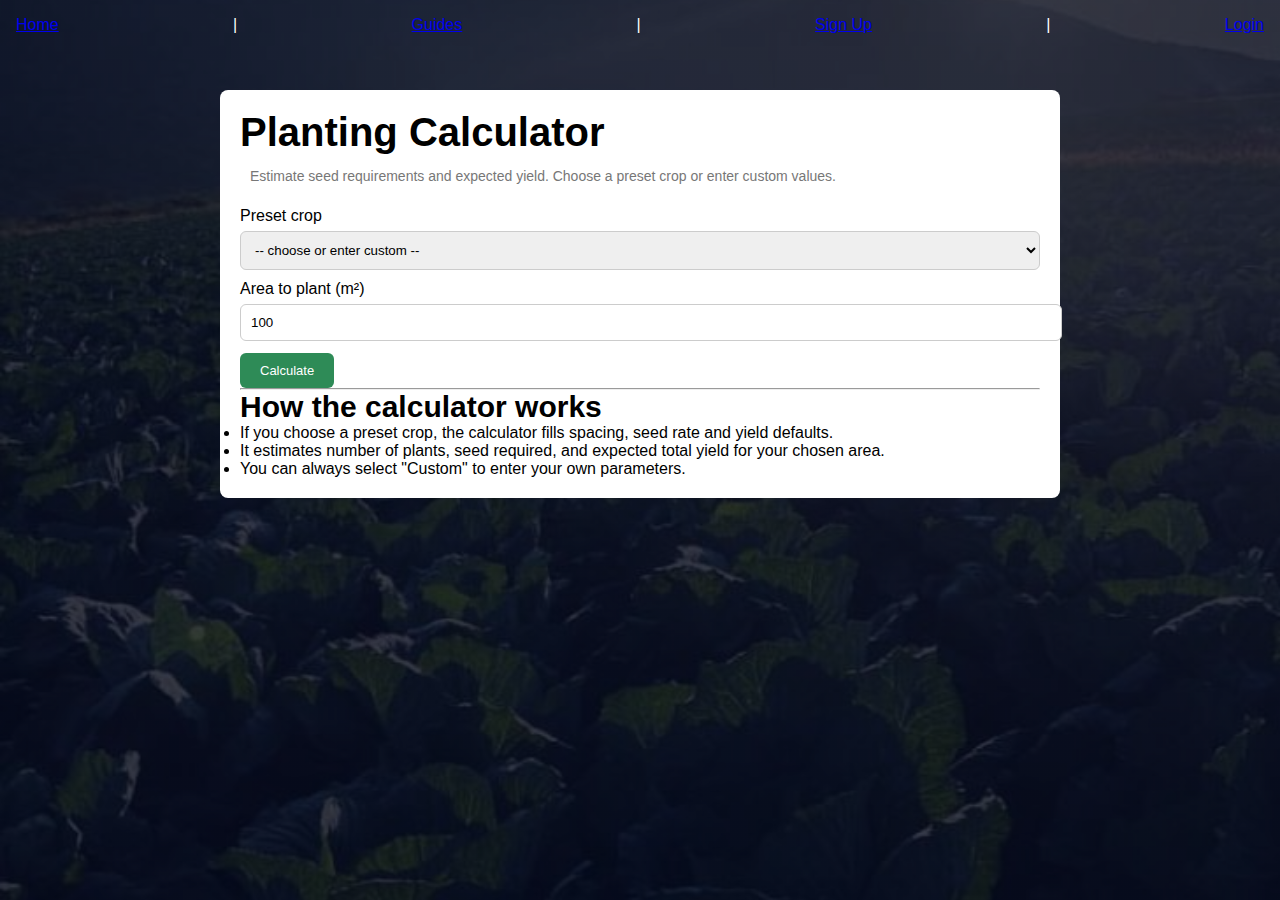
<file: calculator.html>
<!DOCTYPE html>
<html>
<head>
  <meta name="viewport" content="width=device-width, initial-scale=1.0">
  <title>Planting Calculator - Planting Hope</title>
  <link rel="stylesheet" href="style.css">
  <style>
    body {
      background: linear-gradient(rgba(4,9,30,0.8), rgba(4,9,30,0.8)), url("images/background.jpg");
      background-size: cover;
      background-position: center;
      color: #fff;
      font-family: Arial, sans-serif;
    }
    .calc-container {
      max-width: 800px;
      margin: 40px auto;
      padding: 20px;
      background: #fff;
      color: #000;
      border-radius: 8px;
    }
    label {
      display: block;
      margin-top: 10px;
    }
    input, select {
      width: 100%;
      padding: 10px;
      margin-top: 6px;
      border-radius: 6px;
      border: 1px solid #ccc;
    }
    .result {
      margin-top: 15px;
      padding: 12px;
      background: #f7f7f7;
      border-radius: 6px;
    }
    .hero-btn {
      padding: 10px 20px;
      background-color: #2e8b57;
      color: white;
      border: none;
      border-radius: 6px;
      cursor: pointer;
    }
    .hero-btn:hover {
      background-color: #246b45;
    }
  </style>
</head>
<body>
  <nav style="padding:16px;"><a href="index.html">Home</a> | <a href="guides.html">Guides</a> | <a href="signup.html">Sign Up</a> | <a href="login.html">Login</a></nav>

  <section class="calc-container">
    <h1>Planting Calculator</h1>
    <p>Estimate seed requirements and expected yield. Choose a preset crop or enter custom values.</p>

    <label for="crop">Preset crop</label>
    <select id="crop">
      <option value="">-- choose or enter custom --</option>
      <option value="tomato">Tomato</option>
      <option value="maize">Maize</option>
      <option value="cabbage">Cabbage</option>
      <option value="spinach">Spinach</option>
      <option value="potato">Potato</option>
      <option value="custom">Custom</option>
    </select>

    <div id="customFields" style="display:none;">
      <label>Plant spacing (cm) — between plants</label>
      <input type="number" id="spacing" placeholder="e.g. 45">

      <label>Row spacing (cm)</label>
      <input type="number" id="rowSpacing" placeholder="e.g. 90">

      <label>Seed rate per 100m² (grams)</label>
      <input type="number" id="seedRate" placeholder="e.g. 200">

      <label>Expected yield per m² </label>
      <input type="number" id="yieldPerSqm" placeholder="e.g. 2">
    </div>

    <label for="area">Area to plant (m²)</label>
    <input type="number" id="area" placeholder="Enter area in square metres" value="100">

    <button class="hero-btn" id="calcBtn" style="margin-top:12px;">Calculate</button>

    <div id="result" class="result" style="display:none;"></div>

    <hr>
    <h3>How the calculator works</h3>
    <ul>
      <li>If you choose a preset crop, the calculator fills spacing, seed rate and yield defaults.</li>
      <li>It estimates number of plants, seed required, and expected total yield for your chosen area.</li>
      <li>You can always select "Custom" to enter your own parameters.</li>
    </ul>
  </section>

<script>
const presets = {
  tomato: { spacing: 45, rowSpacing: 90, seedRatePer100sqm: 200, yieldPerSqm: 2.5 },
  maize:  { spacing: 25, rowSpacing: 75, seedRatePer100sqm: 3000, yieldPerSqm: 6 },
  cabbage:{ spacing: 40, rowSpacing: 60, seedRatePer100sqm: 500, yieldPerSqm: 3 },
  spinach:{ spacing: 10, rowSpacing: 30, seedRatePer100sqm: 500, yieldPerSqm: 1.2 },
  potato: { spacing: 30, rowSpacing: 75, seedRatePer100sqm: 12000, yieldPerSqm: 10 }
};

document.getElementById('crop').addEventListener('change', function() {
  const val = this.value;
  const customFields = document.getElementById('customFields');
  if (!val) {
    customFields.style.display = 'none';
    return;
  }
  customFields.style.display = 'block';
  if (val === 'custom') return;

  const p = presets[val];
  document.getElementById('spacing').value = p.spacing;
  document.getElementById('rowSpacing').value = p.rowSpacing;
  document.getElementById('seedRate').value = p.seedRatePer100sqm;
  document.getElementById('yieldPerSqm').value = p.yieldPerSqm;
});

document.getElementById('calcBtn').addEventListener('click', function() {
  const area = parseFloat(document.getElementById('area').value) || 0;
  if (area <= 0) return alert('Enter a valid area in m².');

  const spacing = parseFloat(document.getElementById('spacing').value);
  const rowSpacing = parseFloat(document.getElementById('rowSpacing').value);
  const seedRate = parseFloat(document.getElementById('seedRate').value);
  const yieldPerSqm = parseFloat(document.getElementById('yieldPerSqm').value);

  let plantsPerSqm = (spacing > 0 && rowSpacing > 0) ? 10000 / (spacing * rowSpacing) : null;
  let numberOfPlants = plantsPerSqm ? Math.round(plantsPerSqm * area) : 'N/A';
  let seedNeededGrams = seedRate ? (seedRate * area / 100) : 'N/A';
  let expectedYieldKg = yieldPerSqm ? (yieldPerSqm * area) : 'N/A';

  const resDiv = document.getElementById('result');
  resDiv.style.display = 'block';
  resDiv.innerHTML = `
    <strong>Results for area: ${area} m²</strong><br>
    Estimated number of plants: <strong>${numberOfPlants}</strong><br>
    Estimated seed required: <strong>${typeof seedNeededGrams === 'number' ? seedNeededGrams.toFixed(1) + ' g' : seedNeededGrams}</strong><br>
    Estimated total yield: <strong>${typeof expectedYieldKg === 'number' ? expectedYieldKg.toFixed(2) + ' m²' : expectedYieldKg}</strong><br>
    <small>Note: These are estimates. Adjust spacing, seed rate and yield values for your local conditions.</small>
  `;
});
</script>
</body>
</html>
</file>
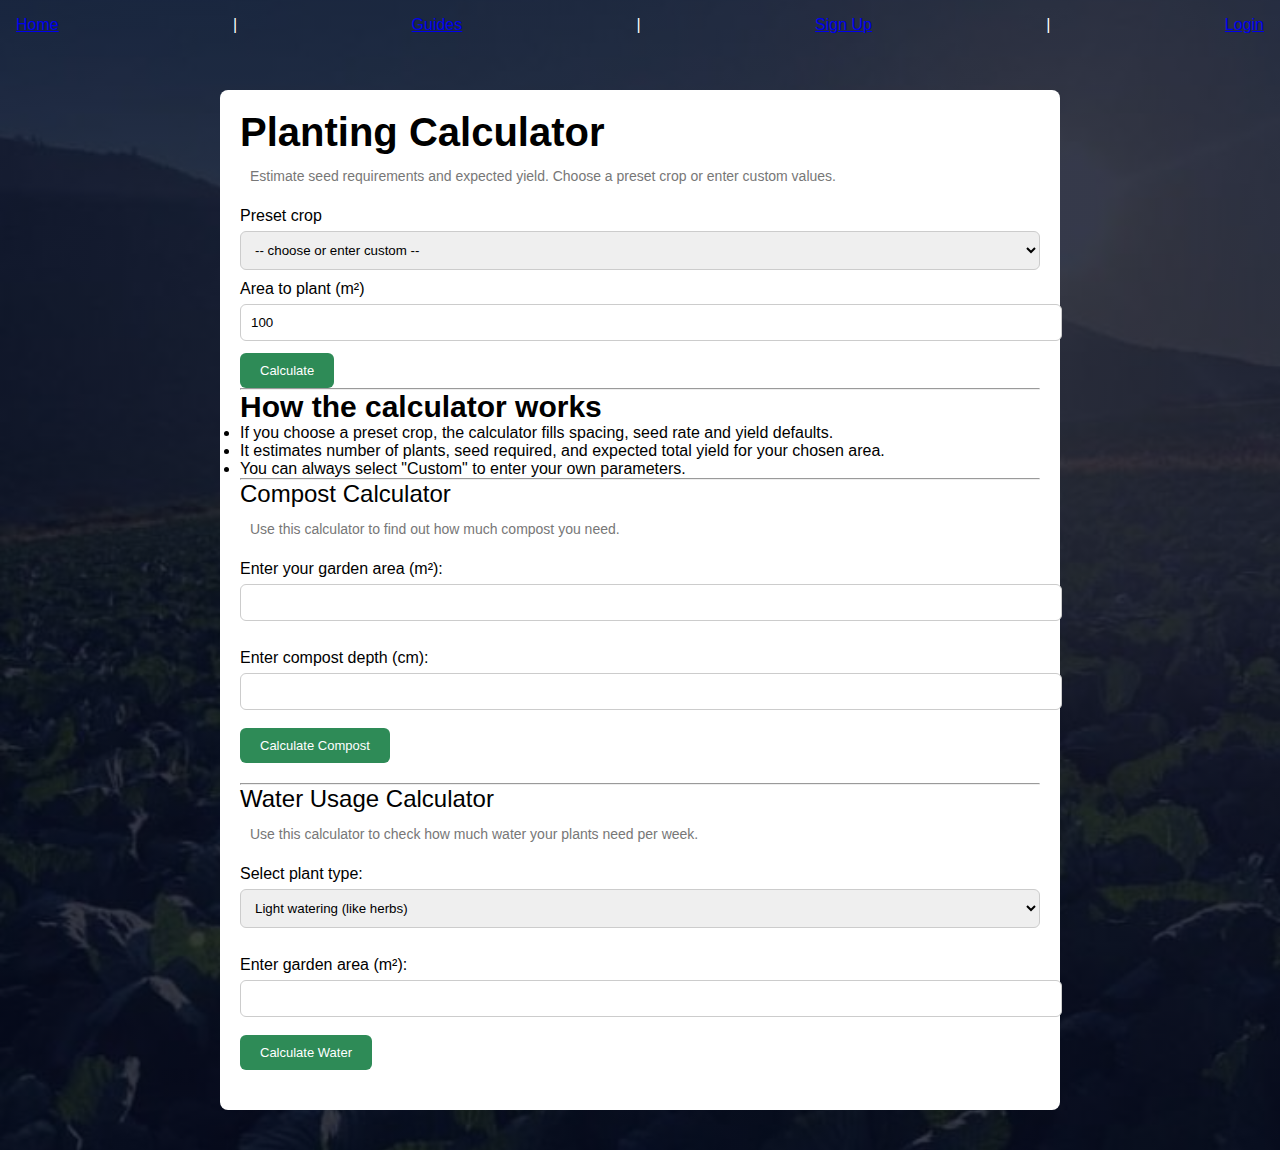
<file: calculator2.html>
<!DOCTYPE html>
<html>
<head>
  <meta name="viewport" content="width=device-width, initial-scale=1.0">
  <title>Planting Calculator - Planting Hope</title>
  <link rel="stylesheet" href="style.css">
  <style>
    body {
      background: linear-gradient(rgba(4,9,30,0.8), rgba(4,9,30,0.8)), url("images/background.jpg");
      background-size: cover;
      background-position: center;
      color: #fff;
      font-family: Arial, sans-serif;
    }
    .calc-container {
      max-width: 800px;
      margin: 40px auto;
      padding: 20px;
      background: #fff;
      color: #000;
      border-radius: 8px;
    }
    label {
      display: block;
      margin-top: 10px;
    }
    input, select {
      width: 100%;
      padding: 10px;
      margin-top: 6px;
      border-radius: 6px;
      border: 1px solid #ccc;
    }
    .result {
      margin-top: 15px;
      padding: 12px;
      background: #f7f7f7;
      border-radius: 6px;
    }
    .hero-btn {
      padding: 10px 20px;
      background-color: #2e8b57;
      color: white;
      border: none;
      border-radius: 6px;
      cursor: pointer;
    }
    .hero-btn:hover {
      background-color: #246b45;
    }
  </style>
</head>
<body>
  <nav style="padding:16px;">
    <a href="index.html">Home</a> | 
    <a href="guides.html">Guides</a> | 
    <a href="signup.html">Sign Up</a> | 
    <a href="login.html">Login</a>
  </nav>

  <section class="calc-container">
    <h1>Planting Calculator</h1>
    <p>Estimate seed requirements and expected yield. Choose a preset crop or enter custom values.</p>

    <label for="crop">Preset crop</label>
    <select id="crop">
      <option value="">-- choose or enter custom --</option>
      <option value="tomato">Tomato</option>
      <option value="maize">Maize</option>
      <option value="cabbage">Cabbage</option>
      <option value="spinach">Spinach</option>
      <option value="potato">Potato</option>
      <option value="custom">Custom</option>
    </select>

    <div id="customFields" style="display:none;">
      <label>Plant spacing (cm) — between plants</label>
      <input type="number" id="spacing" placeholder="e.g. 45">

      <label>Row spacing (cm)</label>
      <input type="number" id="rowSpacing" placeholder="e.g. 90">

      <label>Seed rate per 100m² (grams)</label>
      <input type="number" id="seedRate" placeholder="e.g. 200">

      <label>Expected yield per m² </label>
      <input type="number" id="yieldPerSqm" placeholder="e.g. 2">
    </div>

    <label for="area">Area to plant (m²)</label>
    <input type="number" id="area" placeholder="Enter area in square metres" value="100">

    <button class="hero-btn" id="calcBtn" style="margin-top:12px;">Calculate</button>

    <div id="result" class="result" style="display:none;"></div>

    <hr>
    <h3>How the calculator works</h3>
    <ul>
      <li>If you choose a preset crop, the calculator fills spacing, seed rate and yield defaults.</li>
      <li>It estimates number of plants, seed required, and expected total yield for your chosen area.</li>
      <li>You can always select "Custom" to enter your own parameters.</li>
    </ul>

    <!-- BEGINNER-STYLE COMPOST & WATER CALCULATORS -->
    <hr>
    <h2>Compost Calculator</h2>
    <p>Use this calculator to find out how much compost you need.</p>

    <label>Enter your garden area (m²):</label>
    <input type="number" id="compostArea"><br><br>

    <label>Enter compost depth (cm):</label>
    <input type="number" id="compostDepth"><br><br>

    <button id="compostBtn" class="hero-btn">Calculate Compost</button>

    <p id="compostResult"></p>

    <hr>

    <h2>Water Usage Calculator</h2>
    <p>Use this calculator to check how much water your plants need per week.</p>

    <label>Select plant type:</label>
    <select id="plantType">
      <option value="light">Light watering (like herbs)</option>
      <option value="medium">Medium watering (like tomatoes)</option>
      <option value="heavy">Heavy watering (like maize)</option>
    </select><br><br>

    <label>Enter garden area (m²):</label>
    <input type="number" id="plantArea"><br><br>

    <button id="waterBtn" class="hero-btn">Calculate Water</button>

    <p id="waterResult"></p>
  </section>

<script>
const presets = {
  tomato: { spacing: 45, rowSpacing: 90, seedRatePer100sqm: 200, yieldPerSqm: 2.5 },
  maize:  { spacing: 25, rowSpacing: 75, seedRatePer100sqm: 3000, yieldPerSqm: 6 },
  cabbage:{ spacing: 40, rowSpacing: 60, seedRatePer100sqm: 500, yieldPerSqm: 3 },
  spinach:{ spacing: 10, rowSpacing: 30, seedRatePer100sqm: 500, yieldPerSqm: 1.2 },
  potato: { spacing: 30, rowSpacing: 75, seedRatePer100sqm: 12000, yieldPerSqm: 10 }
};

document.getElementById('crop').addEventListener('change', function() {
  const val = this.value;
  const customFields = document.getElementById('customFields');
  if (!val) {
    customFields.style.display = 'none';
    return;
  }
  customFields.style.display = 'block';
  if (val === 'custom') return;

  const p = presets[val];
  document.getElementById('spacing').value = p.spacing;
  document.getElementById('rowSpacing').value = p.rowSpacing;
  document.getElementById('seedRate').value = p.seedRatePer100sqm;
  document.getElementById('yieldPerSqm').value = p.yieldPerSqm;
});

document.getElementById('calcBtn').addEventListener('click', function() {
  const area = parseFloat(document.getElementById('area').value) || 0;
  if (area <= 0) return alert('Enter a valid area in m².');
//Constant variables
  const spacing = parseFloat(document.getElementById('spacing').value);
  const rowSpacing = parseFloat(document.getElementById('rowSpacing').value);
  const seedRate = parseFloat(document.getElementById('seedRate').value);
  const yieldPerSqm = parseFloat(document.getElementById('yieldPerSqm').value);

  //Independent variables
  let plantsPerSqm = (spacing > 0 && rowSpacing > 0) ? 10000 / (spacing * rowSpacing) : null;
  let numberOfPlants = plantsPerSqm ? Math.round(plantsPerSqm * area) : 'N/A';
  let seedNeededGrams = seedRate ? (seedRate * area / 100) : 'N/A';
  let expectedYieldKg = yieldPerSqm ? (yieldPerSqm * area) : 'N/A';

  const resDiv = document.getElementById('result');
  resDiv.style.display = 'block';
  resDiv.innerHTML = `
    <strong>Results for area: ${area} m²</strong><br>
    Estimated number of plants: <strong>${numberOfPlants}</strong><br>
    Estimated seed required: <strong>${typeof seedNeededGrams === 'number' ? seedNeededGrams.toFixed(1) + ' g' : seedNeededGrams}</strong><br>
    Estimated total yield: <strong>${typeof expectedYieldKg === 'number' ? expectedYieldKg.toFixed(2) + ' kg' : expectedYieldKg}</strong><br>
    <small>Note: These are estimates. Adjust spacing, seed rate and yield values for your local conditions.</small>
  `;
});

// Compost Calculator
document.getElementById("compostBtn").onclick = function() {
  var area = document.getElementById("compostArea").value;
  var depth = document.getElementById("compostDepth").value;

  if (area == "" || depth == "") {
    alert("Please enter both area and depth.");
  } else {
    var volume = area * (depth / 100);
    var litres = volume * 1000;
    document.getElementById("compostResult").innerHTML =
      "You need about " + volume.toFixed(2) + " cubic meters (" + litres.toFixed(0) + " litres) of compost.";
  }
};

// Water Calculator
document.getElementById("waterBtn").onclick = function() {
  var area = document.getElementById("plantArea").value;
  var type = document.getElementById("plantType").value;

  if (area == "") {
    alert("Please enter the garden area.");
  } else {
    var water = 0;
    if (type == "light") {
      water = area * 5;
    } else if (type == "medium") {
      water = area * 10;
    } else if (type == "heavy") {
      water = area * 20;
    }

    document.getElementById("waterResult").innerHTML =
      "You need around " + water.toFixed(0) + " litres of water per week.";
  }
};
</script>
</body>
</html>
</file>
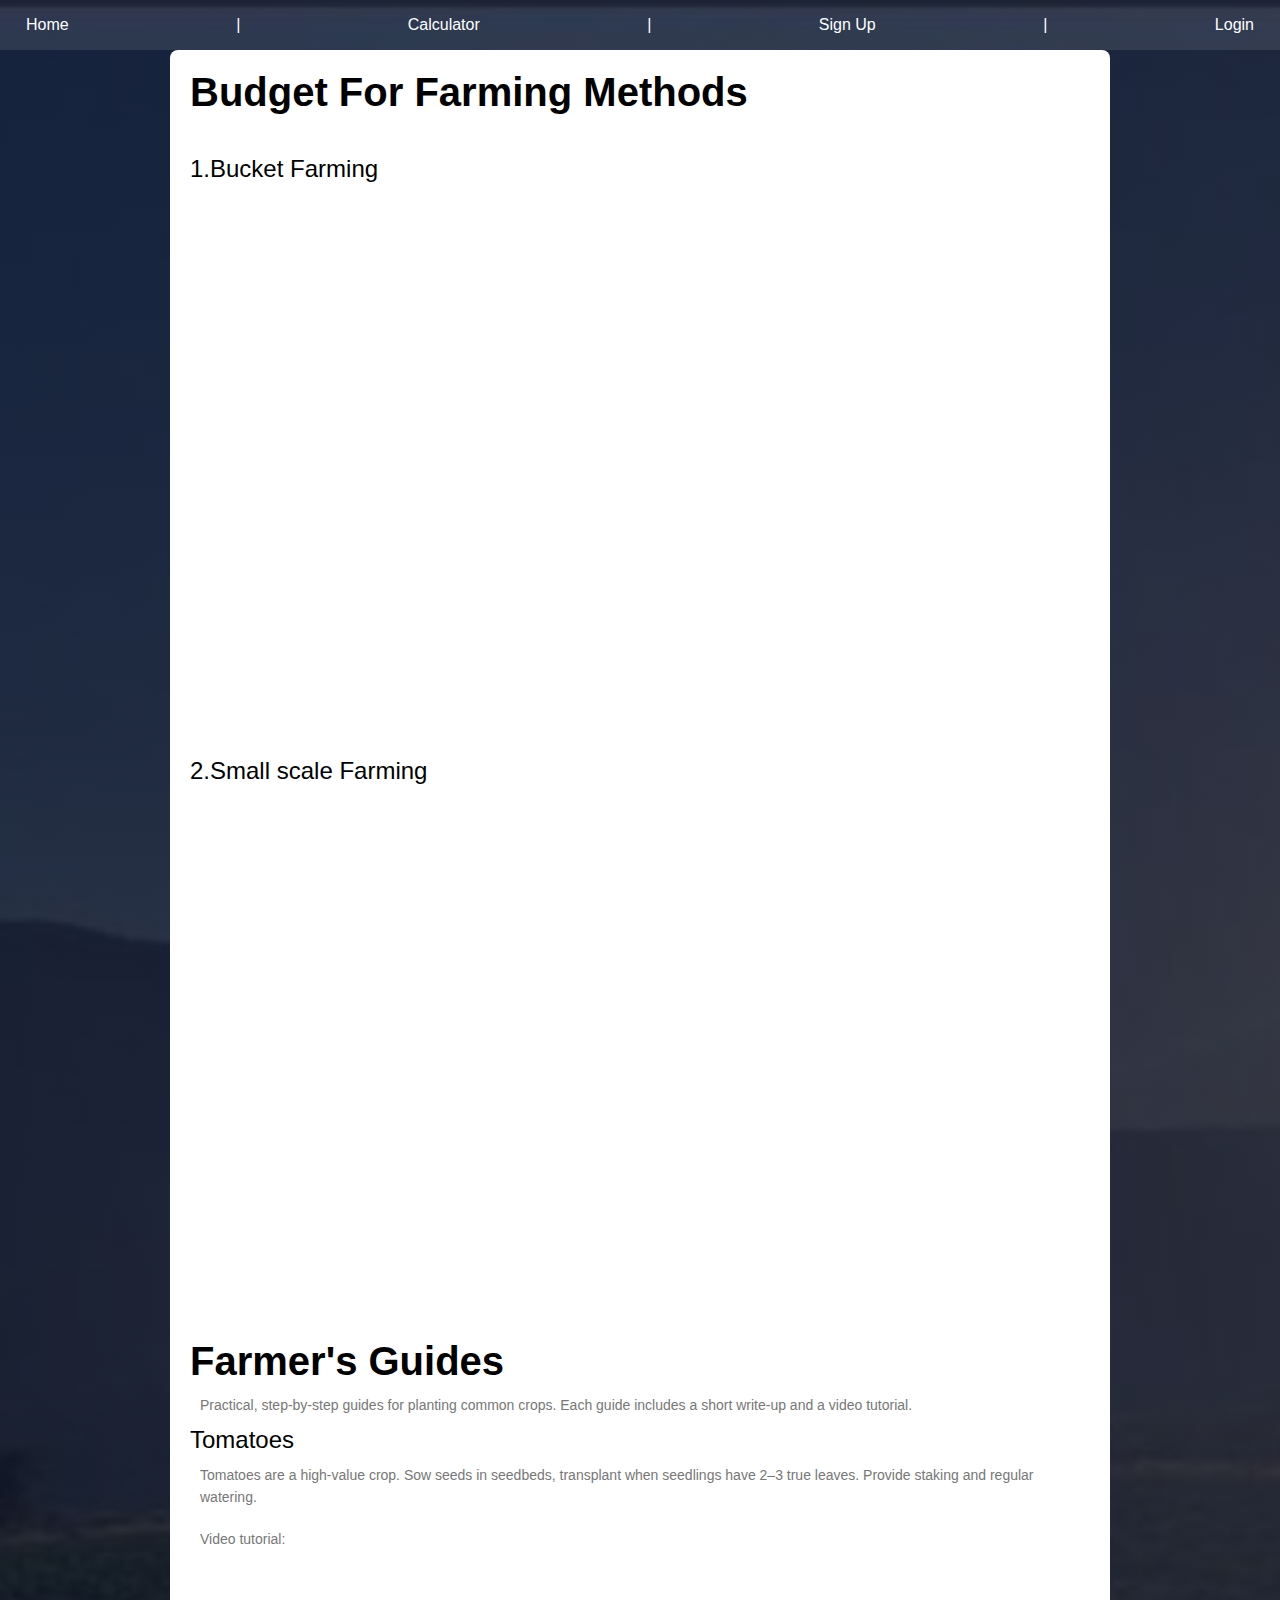
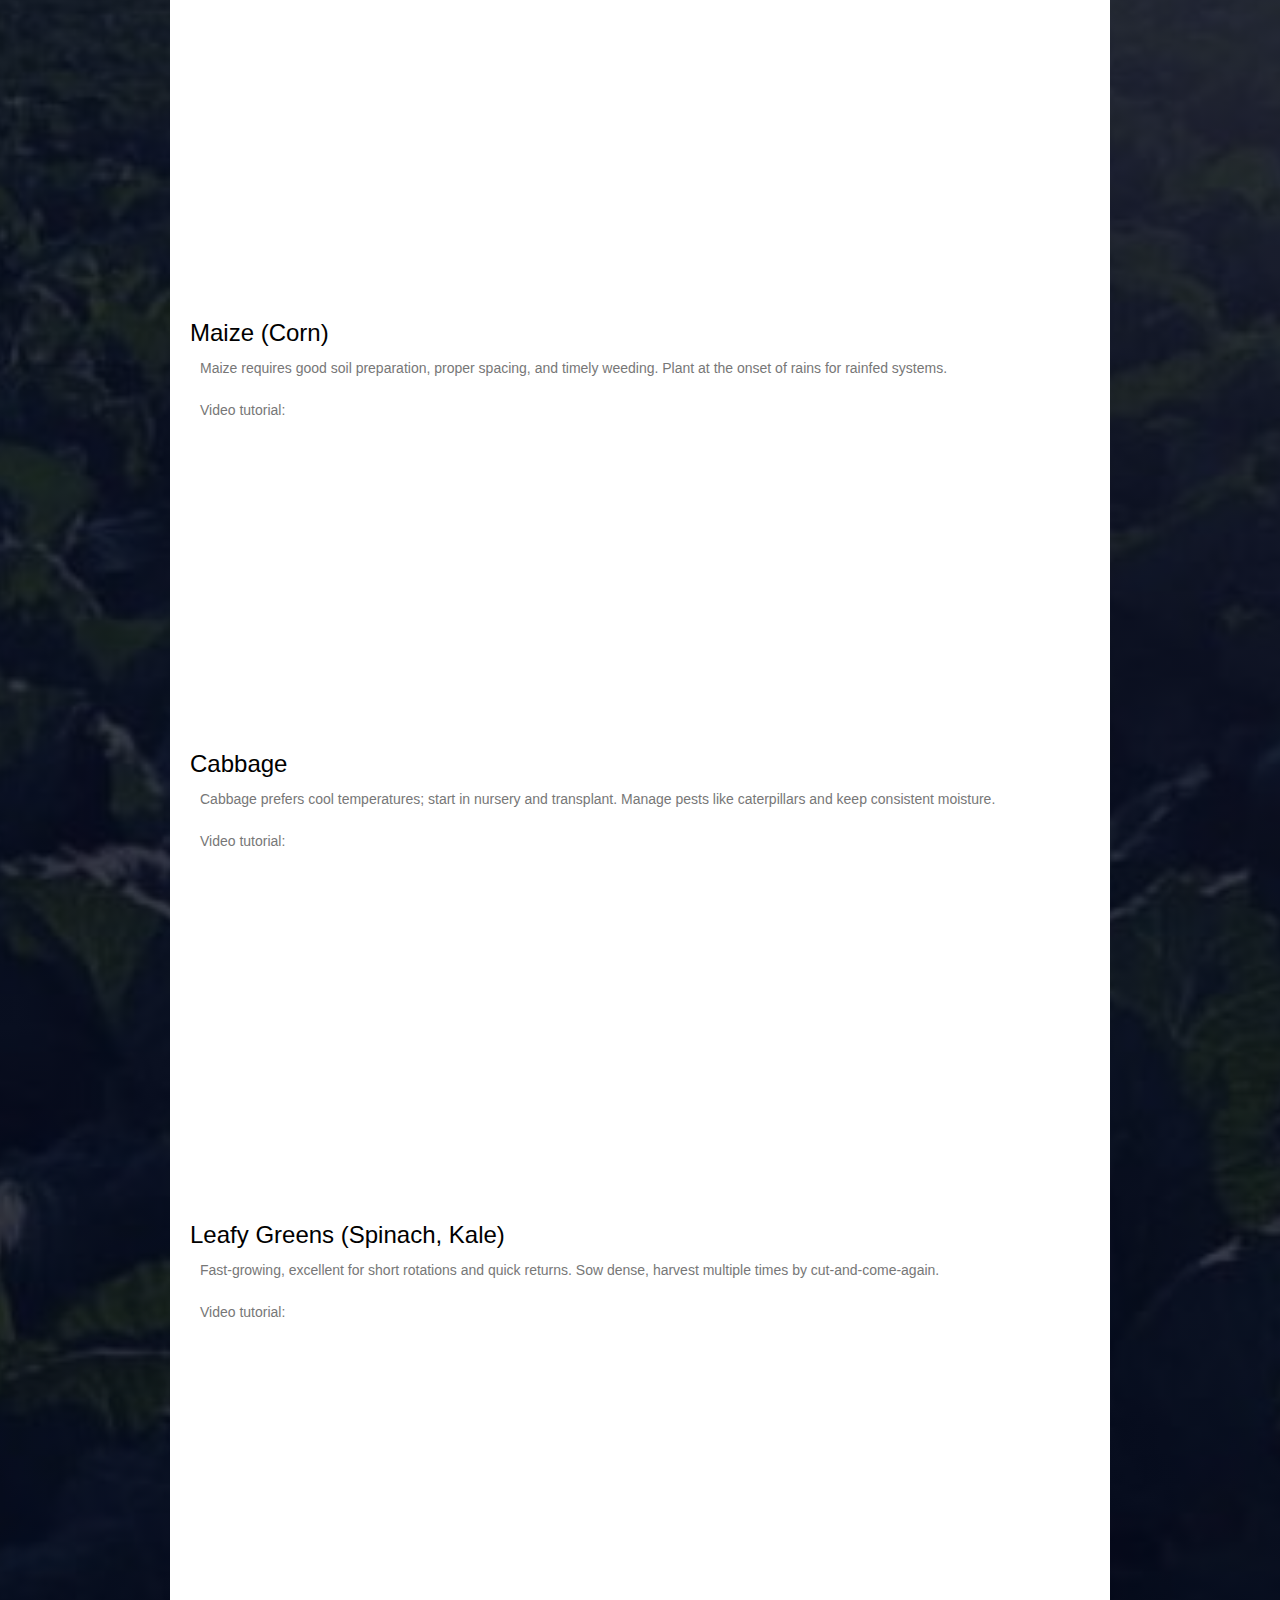
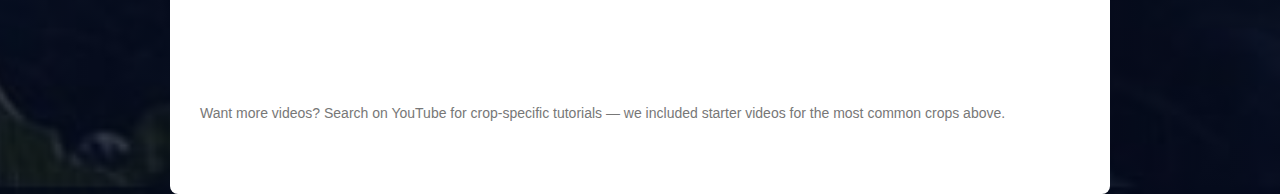
<file: guides.html>
<!DOCTYPE html>
<html lang="en">
<head>
  <meta name="viewport" content="width=device-width, initial-scale=1.0">
  <title>Guides - Planting Hope</title>
  <link rel="stylesheet" href="style.css">
  <style>
    body {
      font-family: Arial, sans-serif;
      background: linear-gradient(rgba(4,9,30,0.8), rgba(4,9,30,0.8)), url("images/background.jpg");
      background-size: cover;
      background-position: center;
      color: #fff;
      margin: 0;
      padding: 0;
    }
    nav {
      background: rgba(255,255,255,0.1);
      padding: 16px;
      text-align: center;
    }
    nav a {
      color: #fff;
      text-decoration: none;
      margin: 0 10px;
    }
    section {
      padding: 20px;
      max-width: 900px;
      margin: auto;
      background: #fff;
      color: #000;
      border-radius: 8px;
    }
    article {
      margin-bottom: 40px;
    }
    iframe {
      max-width: 100%;
      border: none;
    }
    #myPDF{
      width: 70%;
      height: 550px;
    }
  </style>
</head>
<body>
  <nav>
    <a href="index.html">Home</a> |
    <a href="calculator2.html">Calculator</a> |
    <a href="signup.html">Sign Up</a> |
    <a href="login.html">Login</a>
  </nav>

  <section>
   <h1>Budget For Farming Methods</h1>
   <p>  </p>
   <p>  </p>
   <h2>1.Bucket Farming</h2>
   <iframe id = "myPDF" src = "Low_Cost_Bucket_Farming_Budget_South_Africa.pdf" frameborder = "0"></iframe>
   <p> </p>
   <h2>2.Small scale Farming </h2>
   <iframe id = "myPDF" src = "Small scale farming budget.pdf" frameborder = "0"></iframe>


    <h1>Farmer's Guides</h1>
    <p>Practical, step-by-step guides for planting common crops. Each guide includes a short write-up and a video tutorial.</p>

    <article>
      <h2>Tomatoes</h2>
      <p>Tomatoes are a high-value crop. Sow seeds in seedbeds, transplant when seedlings have 2–3 true leaves. Provide staking and regular watering.</p>
      <p><strong>Video tutorial:</strong></p>
      <iframe width="560" height="315" src="https://www.youtube.com/embed/O9s_KCxBTrY?si=xS9pOxeU_keCnaU-" title="YouTube video player" frameborder="0" allow="accelerometer; autoplay; clipboard-write; encrypted-media; gyroscope; picture-in-picture; web-share" referrerpolicy="strict-origin-when-cross-origin" allowfullscreen></iframe>
    </article>

    <article>
      <h2>Maize (Corn)</h2>
      <p>Maize requires good soil preparation, proper spacing, and timely weeding. Plant at the onset of rains for rainfed systems.</p>
      <p><strong>Video tutorial:</strong></p>
      <iframe width="560" height="315" src="https://www.youtube.com/embed/t78DKEnIHWY?si=YoyxcA-S-39-FPgC" title="YouTube video player" frameborder="0" allow="accelerometer; autoplay; clipboard-write; encrypted-media; gyroscope; picture-in-picture; web-share" referrerpolicy="strict-origin-when-cross-origin" allowfullscreen></iframe>

    <article>
      <h2>Cabbage</h2>
      <p>Cabbage prefers cool temperatures; start in nursery and transplant. Manage pests like caterpillars and keep consistent moisture.</p>
      <p><strong>Video tutorial:</strong></p>
      <iframe width="560" height="315" src="https://www.youtube.com/embed/Psnk2t55LG0?si=r00w4yOKMWLwNfn4" title="YouTube video player" frameborder="0" allow="accelerometer; autoplay; clipboard-write; encrypted-media; gyroscope; picture-in-picture; web-share" referrerpolicy="strict-origin-when-cross-origin" allowfullscreen></iframe>
    </article>

    <article>
      <h2>Leafy Greens (Spinach, Kale)</h2>
      <p>Fast-growing, excellent for short rotations and quick returns. Sow dense, harvest multiple times by cut-and-come-again.</p>
      <p><strong>Video tutorial:</strong></p>
      <iframe width="560" height="315" src="https://www.youtube.com/embed/0FhKDAnwYvc?si=PYqqz2XMOwRi0bNU" title="YouTube video player" frameborder="0" allow="accelerometer; autoplay; clipboard-write; encrypted-media; gyroscope; picture-in-picture; web-share" referrerpolicy="strict-origin-when-cross-origin" allowfullscreen></iframe>
    </article>

    <p>Want more videos? Search on YouTube for crop-specific tutorials — we included starter videos for the most common crops above.</p>
  </section>
</body>
</html>
</file>
<file: style.css>
*{
    margin: 0;
    padding: 0;
    font-family: "Poppins", sans-serif;
    font-weight: 400;
    font-style: normal;
 }
 .header{
    min-height: 100vh;
    width: 100%;
    background-image: linear-gradient(rgba(4,9,30,0.7),rgba(4,9,30,0.7)),url(images/Hero\ image.jpg);
    background-position: center;
    background-size: cover;
    position: relative;
 } 
 nav{
    display: flex;
    padding: 2% 6%;
    justify-content: space-between;
    align-items: center;
 }
 nav img{
    width: 150px;
 }
 .nav-links{
    flex: 1;
    text-align: right;
 }
 .nav-links ul li{
    list-style: none;
    display: inline-block;
    padding: 8px 12px;
    position: relative;
 }
 .nav-links ul li a{
    color: white;
    text-decoration: none;
    font-size: 13px;
 }
 .nav-links ul li::after{
    content: '';
    width: 0%;
    height: 2px;
    background: #f44336;
    display: block;
    margin: auto;
    transition: 0.5s;
 }
 .nav-links ul li:hover::after{
    width: 100%;
 }
 .text-box{
    width: 90%;
    color: #fff;
    position: absolute;
    top: 50%;
    left: 50%;
    transform: translate(-50%,-50%);
    text-align: center;
 }
 .text-box h1{
    font-size: 62px;

 }
 .text-box p{
    margin: 10px 0 40px;
    font-size: 14px;
    color: white;
 }
 .hero-btn{
    display: inline-block;
    text-decoration: none;
    color: white;
    border: 1px solid white;
    padding: 12px 34px;
    font-size: 13px;
    background: transparent;
    position: relative;
    cursor: pointer;
 }
 .hero-btn:hover{
    border: 1px solid #f44336;
    background: #f44336;
    transition: 1s;
 }

 nav .fa{
    display: none;
 }

 @media(max-width:700px){
    .text-box h1{
      font-size: 20px;
      flex-direction: column;
    
    
    }
    .nav-links ul li{
        display:block;
    }
    .nav-links{
        position: absolute;
        background: #f44336;
        height: 100vh;
        width: 200px;
        top: 0;
        right: -200px;
        text-align: left;
        z-index: 2;
        transition: 1s;

    }
    nav .fa{
        display: block;
        color: #fff;
        margin: 10px;
        font-size: 22px;
        cursor: pointer;
    }
    .nav-links ul{
        padding: 30px;
    }

   }
    
    .offer{
        width: 80%;
        margin: auto;
        text-align: center;
        padding-top: 100px;
    }

    h1{
        font-size: 40px;
        font-weight: 800;
    }

    p{
        color: #777;
        font-size: 14px;
        font-weight: 300;
        line-height: 22px;
        padding: 10px;
    }

     h3{
        font-size: 30px;
        font-weight: 600;
    }

    .offers-col {
  flex-basis: 48%;
  background: #f9f9f9;
  border-radius: 10px;
  margin-bottom: 30px;
  padding: 20px;
  box-shadow: 0 0 20px 0 rgba(0,0,0,0.05);
  text-align: left;
}
.offers-col:hover{
   box-shadow: 0 0 20px 0px rgba(0,0,0,0.2);
}
@media(max-width:700px){
   .row{
      flex-direction: column;
   }
}

/*-----Branches-----*/

.row{
   margin-top: 5%;
   display: flex;
   justify-content: space-between;
}

.Branches{
   width: 80%;
   margin: auto;
   text-align: center;
   padding-top: 50px;
}
.branches-col{
   flex-basis: 32%;
   border-radius: 10px;
   margin-bottom: 30px;
   position: relative;
   overflow: hidden;
}
.branches-col img{
   width: 100%;
   display: block;
}
.layer{
   background: transparent;
   height: 100%;
   width: 100%;
   position: absolute;
   top: 0;
   left: 0;
   transition: 0.5s;
}
.layer:hover{
    background: rgba(226,0,0,0.7);
}
.layer h3{
   width: 100%;
   font-weight: 500;
   color: #fff;
   font-size: 26px;
   bottom: 0;
   left: 50%;
   transform: translateX(-50%);
   position: absolute;
   opacity: 0;
   transition: 0.5s;
}
.layer:hover h3{
   bottom: 49%;
   opacity: 1;
}

.contact{
   margin: 100px auto;
   width: 80%;
   background-image:linear-gradient(rgba(0,0,0,0.7),rgba(0,0,0,0.7)),url(images/banner.jpg);
   background-position: center;
   border-radius: 10px;
   text-align: center;
   padding: 100px 0;
}

.contact h1{
   color: #fff;
   margin-bottom: 40px;
   padding: 0;
}

@media(max-width: 700px){
   .contact h1{
      font-size: 24px;
   }
}

.footer{
   width: 100%;
   text-align: center;
   padding: 30px 0;
}

.footer h4{
   margin-bottom: 25px;
   margin-top: 20px;
   font-weight: 600;
}
</file>
